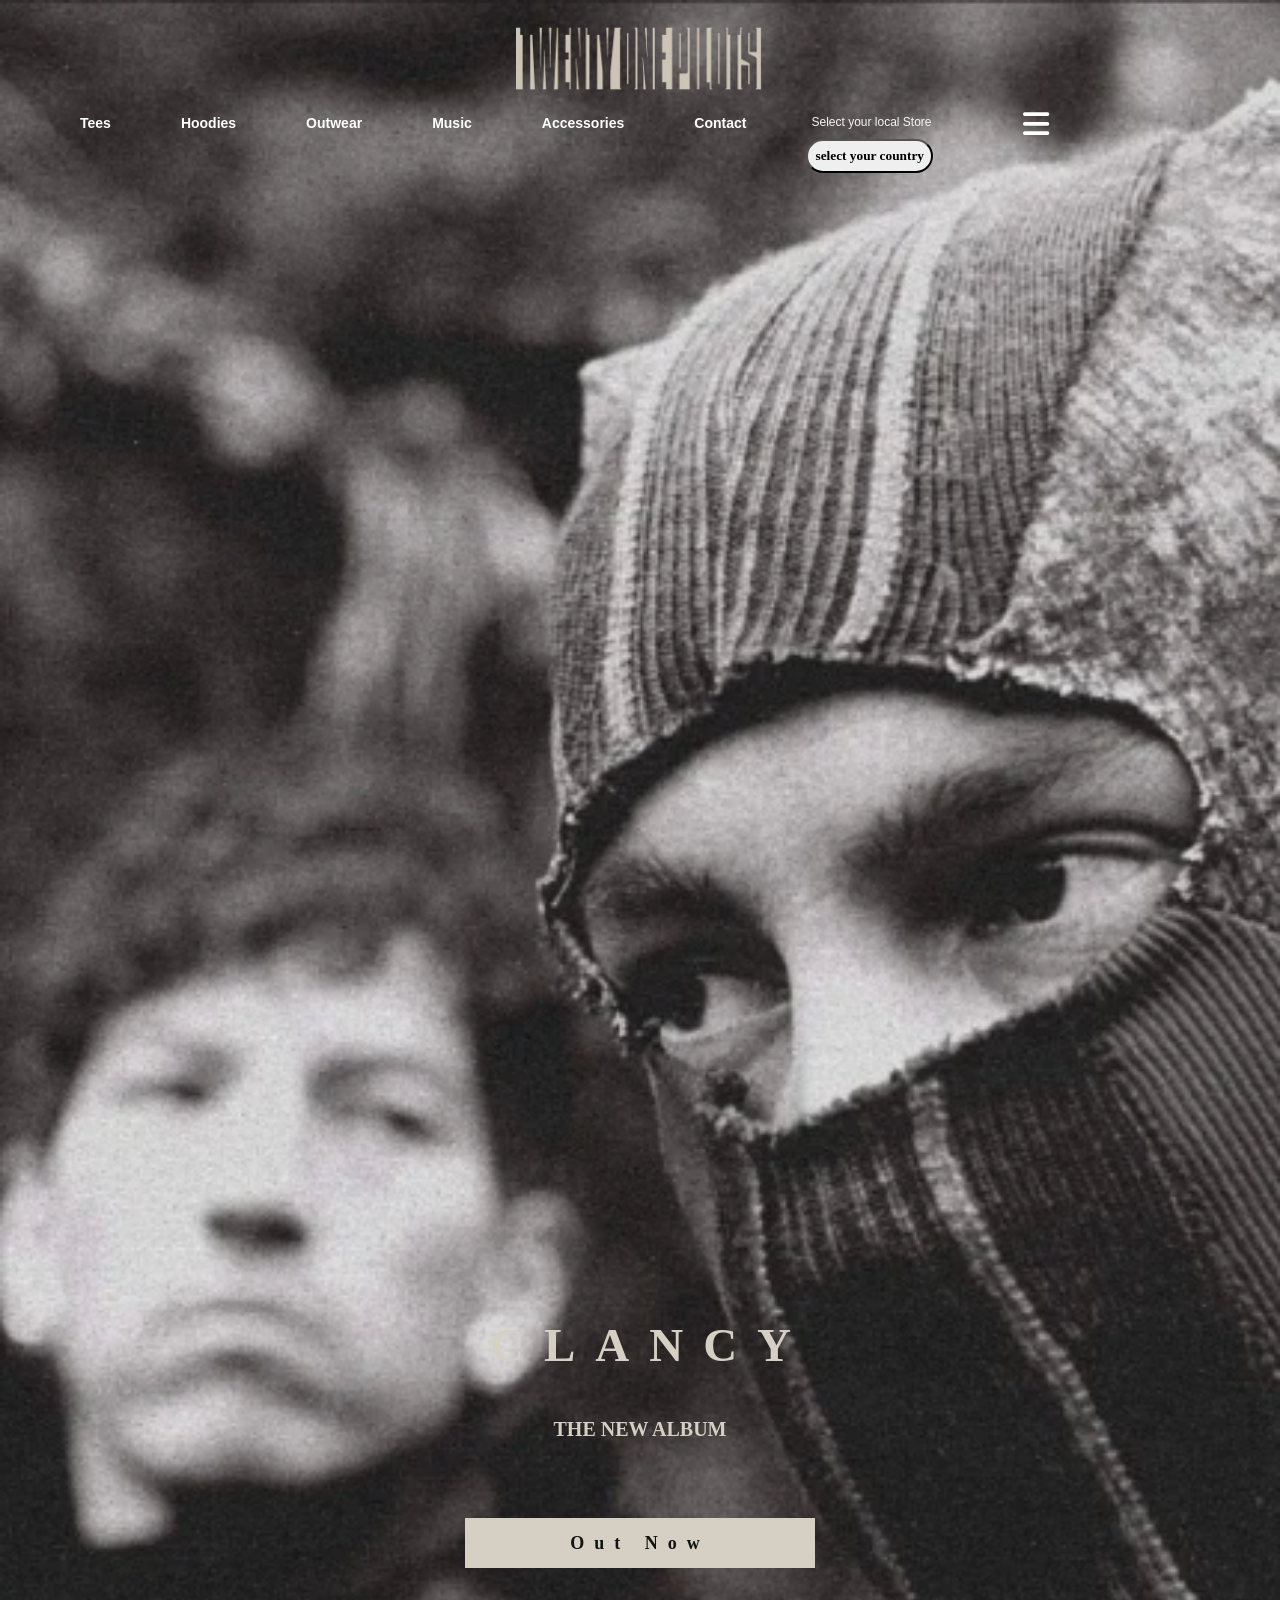
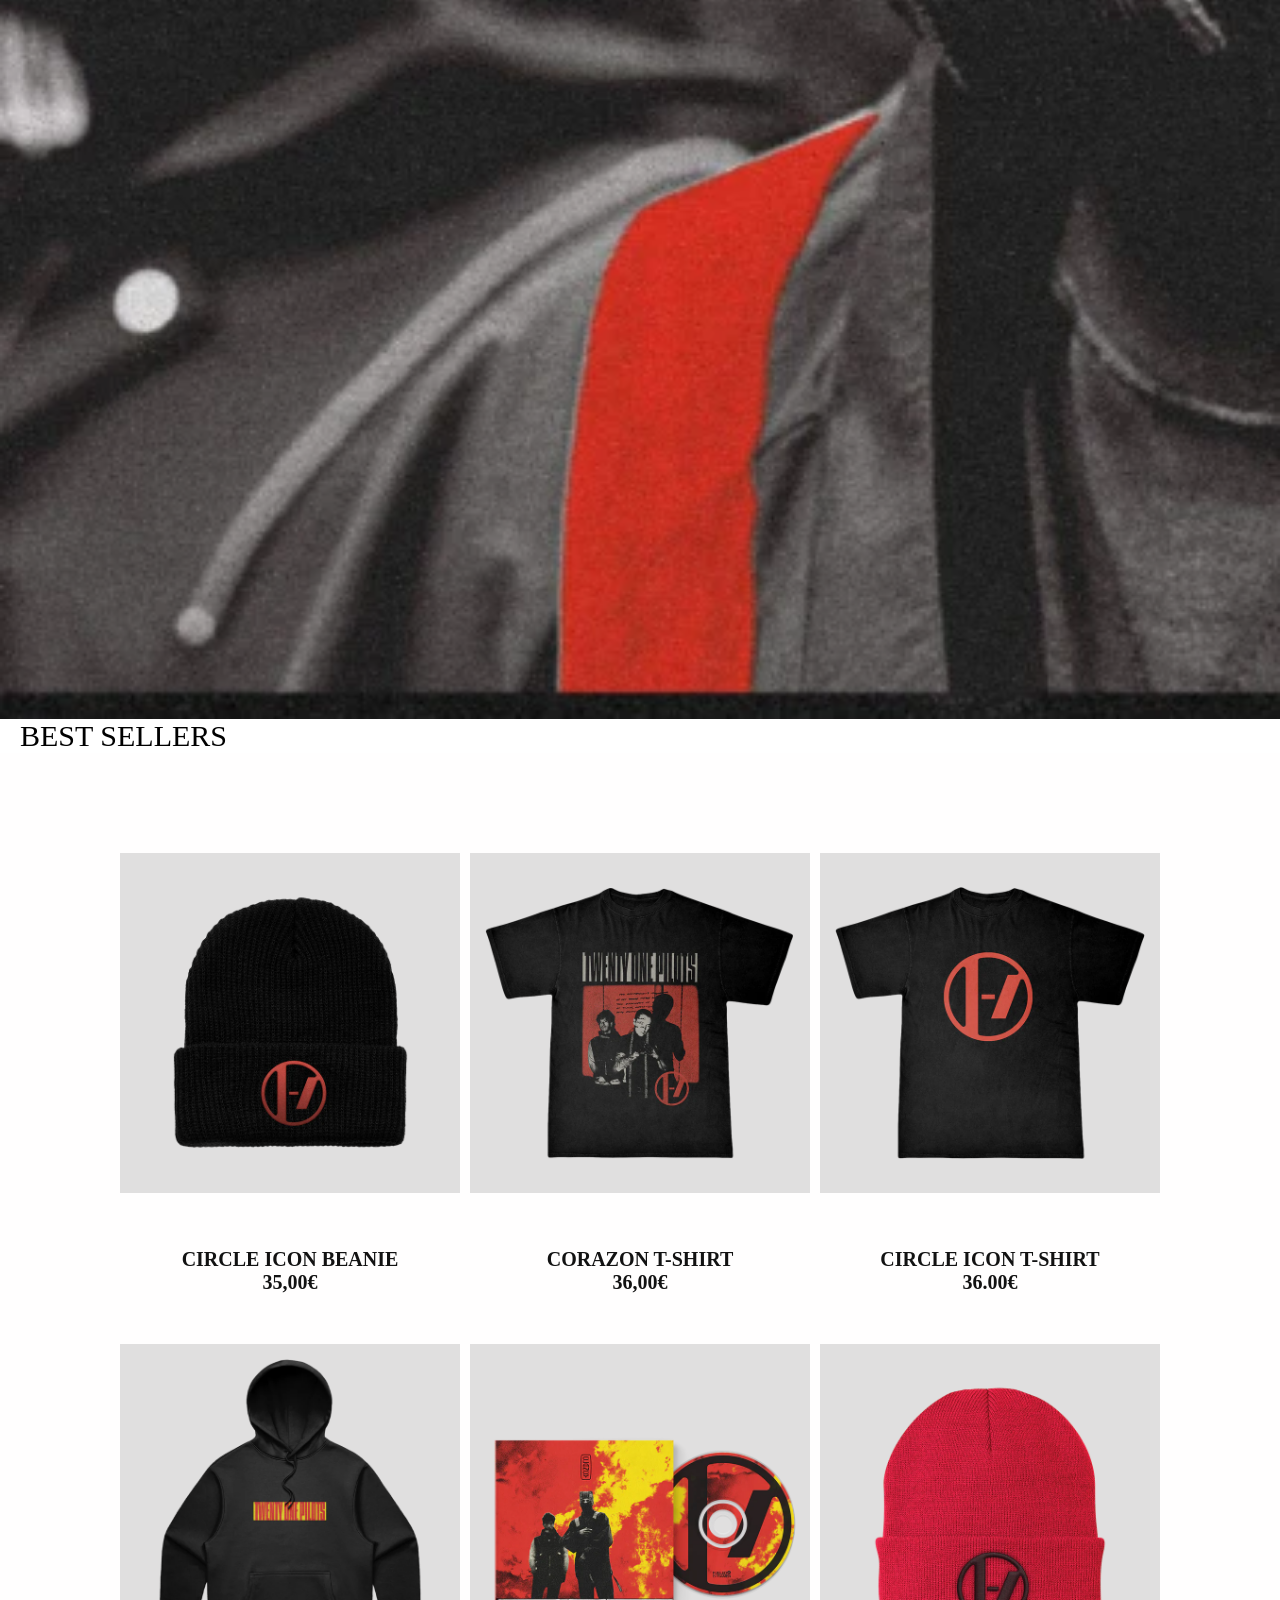
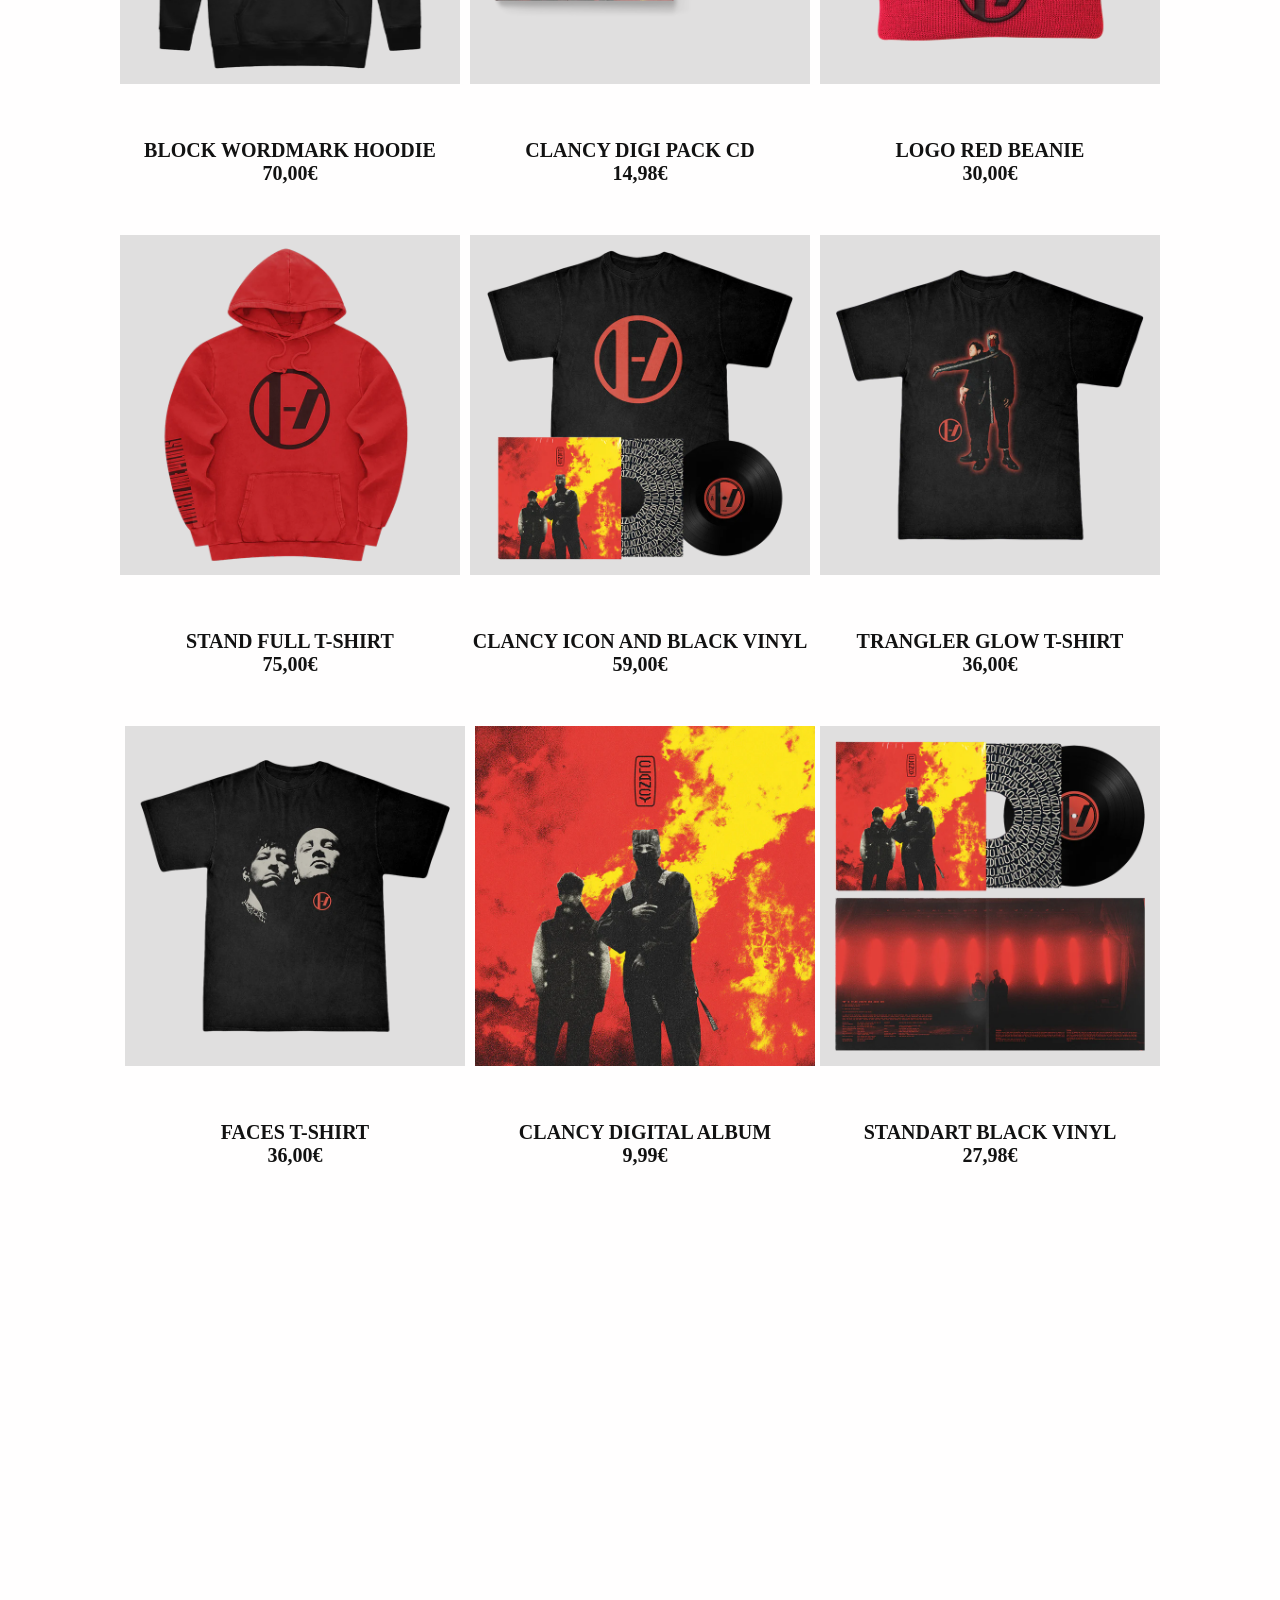
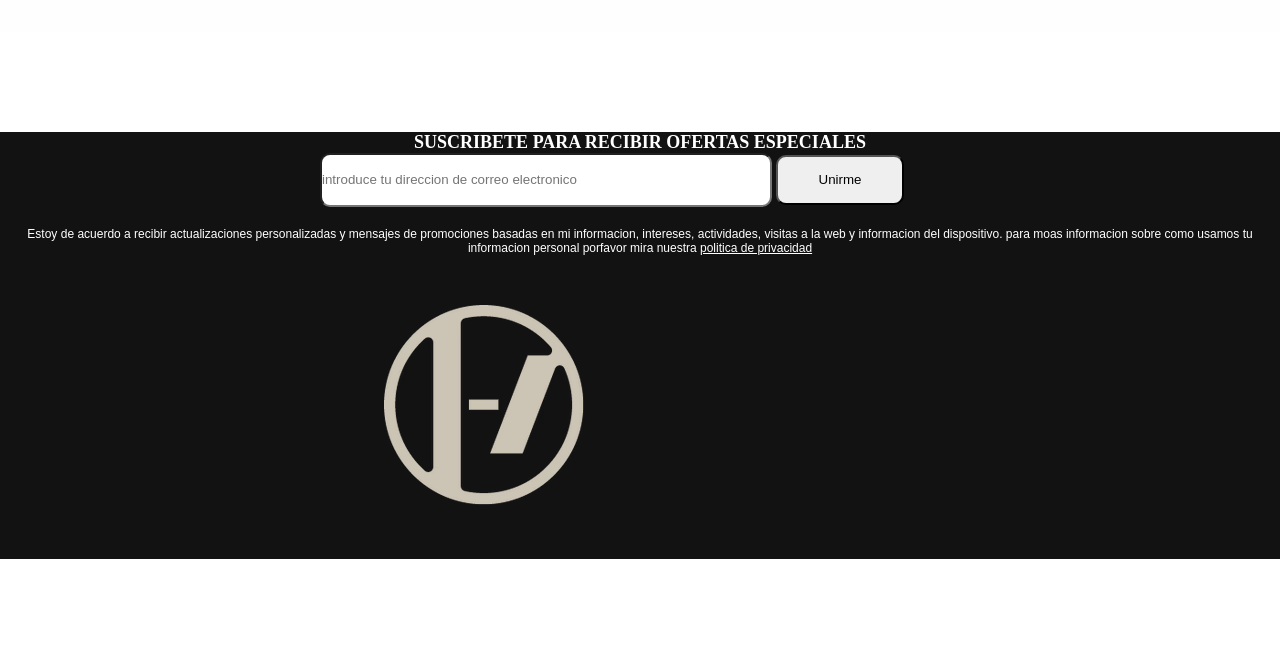
<file: index.html>
<!DOCTYPE html>
<html lang="en">
  <head>
    <meta charset="UTF-8" />
    <meta name="viewport" content="width=device-width, initial-scale=1.0" />
    <title>Twenty One Pilots</title>
    <link
      rel="stylesheet"
      href="https://cdnjs.cloudflare.com/ajax/libs/font-awesome/6.6.0/css/all.min.css"
      integrity="sha512-Kc323vGBEqzTmouAECnVceyQqyqdsSiqLQISBL29aUW4U/M7pSPA/gEUZQqv1cwx4OnYxTxve5UMg5GT6L4JJg=="
      crossorigin="anonymous"
      referrerpolicy="no-referrer"
    />
    <link rel="stylesheet" href="style.css" />
  </head>
  <body>
    <header>
      <div class="container">
        <img class="logotipo" src="assets/logo-banda.png" alt="logo" />
        <img
          class="portada"
          src="assets/imagen-portada.png"
          alt="imagen de portada"
        />
        <div class="btn">
          <a href="https://store.twentyonepilots.com/">Out Now</a>
          <h2>CLANCY</h2>
          <p>THE NEW ALBUM</p>
        </div>
      </div>
      <nav>
        <ul class="menu">
          <li>
            <a href="https://store.twentyonepilots.com/collections/tees"
              >Tees</a
            >
          </li>
          <li>
            <a href="https://store.twentyonepilots.com/collections/hoodies"
              >Hoodies</a
            >
          </li>
          <li>
            <a href="https://store.twentyonepilots.com/collections/outerwear"
              >Outwear</a
            >
          </li>
          <li>
            <a href="https://store.twentyonepilots.com/collections/music"
              >Music</a
            >
          </li>
          <li>
            <a href="https://store.twentyonepilots.com/collections/accessories"
              >Accessories</a
            >
          </li>
          <li>
            <a href="https://twentyonepilotsstore.zendesk.com/hc/en-us"
              >Contact</a
            >
          </li>
          <div class="selector">
            <p>Select your local Store</p>
            <button>select your country</button>
          </div>
        </ul>
        <div class="toggle_btn"><i class="fa-solid fa-bars"></i></div>
      </nav>
      <div class="dropdown_menu">
        <li>
          <a href="https://store.twentyonepilots.com/collections/tees">Tees</a>
        </li>
        <li>
          <a href="https://store.twentyonepilots.com/collections/hoodies"
            >Hoodies</a
          >
        </li>
        <li>
          <a href="https://store.twentyonepilots.com/collections/outerwear"
            >Outwear</a
          >
        </li>
        <li>
          <a href="https://store.twentyonepilots.com/collections/music"
            >Music</a
          >
        </li>
        <li>
          <a href="https://store.twentyonepilots.com/collections/accessories"
            >Accessories</a
          >
        </li>
        <li>
          <a href="https://twentyonepilotsstore.zendesk.com/hc/en-us"
            >Contact</a
          >
        </li>
        <div class="selector">
          <p>Select your local Store</p>
          <button>select your country</button>
        </div>
      </div>
    </header>
    <main>
      <h2>BEST SELLERS</h2>
      <section class="merch">
        <ul>
          <li class="gorro-negro">
            <a
              href="https://store.twentyonepilots.com/products/circle-icon-beanie"
            >
              <img src="assets/gorro-negro.png" alt="gorro negro" />
            </a>
            <p>
              <a
                href="https://store.twentyonepilots.com/products/circle-icon-beanie"
                rel="noopener"
                >CIRCLE ICON BEANIE</a
              >
            </p>
            <p>
              <a
                href="https://store.twentyonepilots.com/products/circle-icon-beanie"
                >35,00€</a
              >
            </p>
          </li>
          <li class="camiseta">
            <a
              href="https://store.twentyonepilots.com/products/corazon-t-shirt>Tienda"
            >
              <img src="assets/camiseta.png" alt="camiseta de la banda" />
            </a>
            <p>
              <a
                href="https://store.twentyonepilots.com/products/corazon-t-shirt>Tienda"
                rel="noopener"
                >CORAZON T-SHIRT</a
              >
            </p>
            <p>
              <a
                href="https://store.twentyonepilots.com/products/corazon-t-shirt>Tienda"
                >36,00€</a
              >
            </p>
          </li>
          <li class="camiseta-logo">
            <a
              href="https://store.twentyonepilots.com/products/circle-icon-t-shirt"
            >
              <img src="assets/camiseta-logo.png" alt="camiseta con logo" />
            </a>
            <p>
              <a
                href="https://store.twentyonepilots.com/products/circle-icon-t-shirt"
                rel="noopener"
                >CIRCLE ICON T-SHIRT</a
              >
            </p>
            <p>
              <a
                href="https://store.twentyonepilots.com/products/circle-icon-t-shirt"
                >36.00€</a
              >
            </p>
          </li>
          <li class="sudadera">
            <a
              href="https://store.twentyonepilots.com/products/block-wordmark-black-hoodie"
            >
              <img src="assets/sudadera.png" alt="sudadera" />
            </a>
            <p>
              <a
                href="https://store.twentyonepilots.com/products/block-wordmark-black-hoodie"
                rel="noopener"
                >BLOCK WORDMARK HOODIE</a
              >
            </p>
            <p>
              <a
                href="https://store.twentyonepilots.com/products/block-wordmark-black-hoodie"
                >70,00€</a
              >
            </p>
          </li>
          <li class="disco">
            <a
              href="https://store.twentyonepilots.com/products/clancy-digipak-cd"
            >
              <img src="assets/disco.png" alt="disco clancy" />
            </a>
            <p>
              <a
                href="https://store.twentyonepilots.com/products/clancy-digipak-cd"
                rel="noopener"
                >CLANCY DIGI PACK CD</a
              >
            </p>
            <p>
              <a
                href="https://store.twentyonepilots.com/products/clancy-digipak-cd"
                >14,98€</a
              >
            </p>
          </li>
          <li class="gorro-rojo">
            <a
              href="https://store.twentyonepilots.com/products/logo-red-beanie"
            >
              <img src="assets/gorro-rojo.png" alt="gorro rojo" />
            </a>
            <p>
              <a
                href="https://store.twentyonepilots.com/products/logo-red-beanie"
                rel="noopener"
                >LOGO RED BEANIE</a
              >
            </p>
            <p>
              <a
                href="https://store.twentyonepilots.com/products/logo-red-beanie"
                >30,00€</a
              >
            </p>
          </li>
          <li class="sudadera-estampado">
            <a
              href="https://store.twentyonepilots.com/products/stand-full-t-shirt-1"
            >
              <img
                src="assets/sudadera-estampado.png"
                alt="sudadera con logo"
              />
            </a>
            <p>
              <a
                href="https://store.twentyonepilots.com/products/stand-full-t-shirt-1"
                rel="noopener"
                >STAND FULL T-SHIRT</a
              >
            </p>
            <p>
              <a
                href="https://store.twentyonepilots.com/products/stand-full-t-shirt-1"
                >75,00€</a
              >
            </p>
          </li>
          <li class="pack">
            <a
              href="https://store.twentyonepilots.com/products/clancy-icon-t-shirt-and-black-vinyl"
            >
              <img src="assets/pack.png" alt="pack de merch" />
            </a>
            <p>
              <a
                href="https://store.twentyonepilots.com/products/clancy-icon-t-shirt-and-black-vinyl"
                rel="noopener"
                >CLANCY ICON AND BLACK VINYL</a
              >
            </p>
            <p>
              <a
                href="https://store.twentyonepilots.com/products/clancy-icon-t-shirt-and-black-vinyl"
                >59,00€</a
              >
            </p>
          </li>
          <li class="camiseta-tyler-y-josh">
            <a
              href="https://store.twentyonepilots.com/products/strangler-glow-t-shirt"
            >
              <img
                src="assets/camiseta-tyler-y-josh.png"
                alt="camiseta con integrantes"
              />
            </a>
            <p>
              <a
                href="https://store.twentyonepilots.com/products/strangler-glow-t-shirt"
                rel="noopener"
                >TRANGLER GLOW T-SHIRT</a
              >
            </p>
            <p>
              <a
                href="https://store.twentyonepilots.com/products/strangler-glow-t-shirt"
                >36,00€</a
              >
            </p>
          </li>
          <li class="camiseta-clancy">
            <a href="https://store.twentyonepilots.com/products/faces-t-shirt">
              <img
                src="assets/camiseta-clancy.png"
                alt="camiseta disco clancy"
              />
            </a>
            <p>
              <a
                href="https://store.twentyonepilots.com/products/faces-t-shirt"
                rel="noopener"
                >FACES T-SHIRT</a
              >
            </p>
            <p>
              <a href="https://store.twentyonepilots.com/products/faces-t-shirt"
                >36,00€</a
              >
            </p>
          </li>
          <li class="cd-digital">
            <a
              href="https://store.twentyonepilots.com/products/clancy-digital-album"
            >
              <img src="assets/cd-digital.jpg" alt="album digital" />
            </a>
            <p>
              <a
                href="https://store.twentyonepilots.com/products/clancy-digital-album"
                rel="noopener"
                >CLANCY DIGITAL ALBUM</a
              >
            </p>
            <p>
              <a
                href="https://store.twentyonepilots.com/products/clancy-digital-album"
                >9,99€</a
              >
            </p>
          </li>
          <li class="vinilo">
            <a
              href="https://store.twentyonepilots.com/products/clancy-standard-black-vinyl"
            >
              <img src="assets/vinilo.png" alt="disco vinilo" />
            </a>
            <p>
              <a
                href="https://store.twentyonepilots.com/products/clancy-standard-black-vinyl"
                rel="noopener"
                >STANDART BLACK VINYL</a
              >
            </p>
            <p>
              <a
                href="https://store.twentyonepilots.com/products/clancy-standard-black-vinyl"
                >27,98€</a
              >
            </p>
          </li>
        </ul>
        <iframe
          width="600px"
          height="315"
          src="https://www.youtube.com/embed/07YtBj3BEBQ?si=zt34wOIA2oOpjaNW"
          alt="video musical overcompensate"
          title="YouTube video player"
          frameborder="0"
          allow="accelerometer; autoplay; clipboard-write; encrypted-media; gyroscope; picture-in-picture; web-share"
          referrerpolicy="strict-origin-when-cross-origin"
          allowfullscreen
        ></iframe>
      </section>
    </main>
    <footer>
      <h4 class="Join">SUSCRIBETE PARA RECIBIR OFERTAS ESPECIALES</h4>
      <section class="suscripcion">
        <input
          class="mail"
          type="e-mail"
          placeholder="introduce tu direccion de correo electronico"
        />
        <input class="value" type="submit" value="Unirme" />
      </section>
      <p class="policy">
        Estoy de acuerdo a recibir actualizaciones personalizadas y mensajes de
        promociones basadas en mi informacion, intereses, actividades, visitas a
        la web y informacion del dispositivo. para moas informacion sobre como
        usamos tu informacion personal porfavor mira nuestra
        <a href="https://privacy.wmg.com/ecom/privacy-policy"
          >politica de privacidad</a
        >
      </p>
      <section class="media">
        <a href="https://store.twentyonepilots.com/"
          ><img src="assets/logo-clancy.png" alt="logo iconico" />
        </a>
      </section>
    </footer>
  </body>
</html>
</file>
<file: style.css>
* {
  padding: 0;
  margin: 0;
}
body {
  box-sizing: inherit;
  min-height: 100vh;
}
header {
  justify-content: center;
  align-items: center;
}
.container {
  display: flex;
  justify-content: center;
  font-size: 50px;
  letter-spacing: 10px;
  flex-wrap: wrap;
  text-align: center;
  align-items: center;
}
header > .container > .btn {
  display: flex;
  margin-top: 60%;
}
.portada {
  position: relative;
  width: 100%;
  min-height: 100%;
  flex-wrap: wrap;
}
.container > .logotipo {
  padding: 5px;
  position: absolute;
  z-index: 999;
  max-height: 67px;
  margin-top: 20px;
  top: 0;
}
.container > .btn h2 {
  display: flex;
  position: absolute;
  color: #d5d0c3;
  font-size: 47px;
  letter-spacing: 20px;
  font-family: alfredino_semimonosemimono;
  top: -400%;
  max-width: 300px;
  max-height: 82.5px;
  font-weight: 800;
}

.container > .btn p {
  position: absolute;
  color: #d5d0c3;
  letter-spacing: 0px;
  font-size: 20px;
  top: -200%;
  max-width: 250px;
  max-height: 200px;
  font-weight: 800;
}
.container > .btn a {
  color: #121212;
  text-decoration: none;
  align-items: center;
}
.container > .btn {
  text-decoration: none;
  color: #121212;
  font-size: 18px;
  font-weight: 600;
  justify-content: center;
  align-items: center;
  position: absolute;
  height: 50px;
  background: #d5d0c3;
  cursor: pointer;
  width: 350px;
  margin-top: 20%;
}
header > nav {
  position: absolute;
  display: flex;
  font-size: 14px;
  margin-left: -50%;
  top: 15%;
  left: 50%;
  color: whitesmoke;
  font-family: 'Lucida Sans', 'Lucida Sans Regular', 'Lucida Grande',
    'Lucida Sans Unicode', Verdana, sans-serif;
  font-weight: 500;
  padding: 10px;
}
nav > .menu {
  list-style: none;
  justify-content: center;
  gap: 50px;
  margin-top: -40px;
  display: flex;
  flex-direction: row;
  flex-wrap: wrap;
  margin-left: 60px;
}
nav > .toggle_btn {
  color: white;
  background: none;
  border: none;
  font-size: 30px;
  padding: 0 20px;
  line-height: 60px;
  margin: -50px 70px;
}
nav > .menu li {
  display: flex;
  justify-content: center;
}
nav > .menu a {
  color: white;
  text-decoration: none;
  font-weight: 600;
  padding: 10px;
  display: flex;
  flex-wrap: wrap;
  flex-direction: row;
}
nav > .menu a:hover {
  background-color: #535252;
}
nav .selector {
  font-size: 12px;
}
nav .country {
  margin: 1px 100px;
  margin-left: 700px;
  cursor: pointer;
  height: 25px;
  width: auto;
  cursor: pointer;
}
.selector > button {
  border-radius: 20px;
  padding: 7px;
  color: black;
  font-weight: 600;
  cursor: pointer;
  margin: 10px 0;
  font-family: Georgia, 'Times New Roman', Times, serif;
}
.selector > p {
  font-weight: 500;
  font-family: 'Segoe UI', Tahoma, Geneva, Verdana, sans-serif;
  margin-left: 5px;
  margin-top: 10px;
}
nav.toggle_btn {
  color: white;
  font-size: 1.5rem;
  cursor: pointer;
  display: none;
}

main {
  background-color: rgb(255, 255, 255);
}
main > h2 {
  font-size: 30px;
  font-weight: 400;
  margin-left: 20px;
}
main > .merch {
  display: flex;
  flex-wrap: wrap;
  flex-flow: row wrap;
  width: 100%;
  background-color: rgba(250, 242, 242, 0.071);
}
.merch > img {
  display: flex;
  flex-wrap: wrap;
}
.merch > ul {
  list-style: none;
  text-align: center;
  flex-wrap: wrap;
  display: flex;
  margin: 50px 10px;
  justify-content: center;
}
.merch > ul a {
  text-decoration: none;
  font-size: 20px;
  font-weight: 800;
  color: #121212;
}
.gorro-negro > a img {
  background-color: rgba(128, 128, 128, 0.245);
  max-width: 431px;
  max-height: 340px;
  margin: 50px 5px;
  cursor: pointer;
}
.gorro-negro > a img:hover {
  background-color: rgba(0, 208, 255, 0.419);
}
.camiseta > a img {
  background-color: rgba(128, 128, 128, 0.248);
  max-width: 431px;
  max-height: 340px;
  margin: 50px 5px;
  cursor: pointer;
}
.camiseta > a img:hover {
  background-color: rgba(0, 208, 255, 0.419);
}
.camiseta-logo > a img {
  background-color: rgba(128, 128, 128, 0.244);
  max-width: 431px;
  max-height: 340px;
  margin: 50px 5px;
  cursor: pointer;
}
.camiseta-logo > a img:hover {
  background-color: rgba(0, 208, 255, 0.419);
}
.sudadera > a img {
  background-color: rgba(128, 128, 128, 0.246);
  max-width: 431px;
  max-height: 340px;
  margin: 50px 5px;
  cursor: pointer;
}
.sudadera > a img:hover {
  background-color: rgba(0, 208, 255, 0.419);
}
.disco > a img {
  background-color: rgba(128, 128, 128, 0.246);
  max-width: 431px;
  max-height: 340px;
  margin: 50px 5px;
  cursor: pointer;
}
.disco > a img:hover {
  background-color: rgba(0, 208, 255, 0.419);
}
.gorro-rojo > a img {
  background-color: rgba(128, 128, 128, 0.245);
  max-width: 431px;
  max-height: 340px;
  margin: 50px 5px;
  cursor: pointer;
}
.gorro-rojo > a img:hover {
  background-color: rgba(0, 208, 255, 0.419);
}
.sudadera-estampado > a img {
  background-color: rgba(128, 128, 128, 0.247);
  max-width: 431px;
  max-height: 340px;
  margin: 50px 5px;
  cursor: pointer;
}
.sudadera-estampado > a img:hover {
  background-color: rgba(0, 208, 255, 0.419);
}
.pack > a img {
  background-color: rgba(128, 128, 128, 0.245);
  max-width: 431px;
  max-height: 340px;
  margin: 50px 5px;
  cursor: pointer;
}
.pack > a img:hover {
  background-color: rgba(0, 208, 255, 0.419);
}
.camiseta-tyler-y-josh > a img {
  background-color: rgba(128, 128, 128, 0.245);
  max-width: 431px;
  max-height: 340px;
  margin: 50px 5px;
  cursor: pointer;
}
.camiseta-tyler-y-josh > a img:hover {
  background-color: rgba(0, 208, 255, 0.419);
}
.camiseta-clancy > a img {
  background-color: rgba(128, 128, 128, 0.247);
  max-width: 431px;
  max-height: 340px;
  margin: 50px 5px;
  cursor: pointer;
}
.camiseta-clancy > a img:hover {
  background-color: rgba(0, 208, 255, 0.419);
}
.cd-digital > a img {
  background-color: rgba(128, 128, 128, 0.247);
  max-width: 431px;
  max-height: 340px;
  margin: 50px 5px;
  cursor: pointer;
}
.cd-digital > a img:hover {
  background-color: rgba(0, 208, 255, 0.419);
}
.vinilo > a img {
  background-color: rgba(128, 128, 128, 0.246);
  max-width: 431px;
  max-height: 340px;
  margin: 50px 0px;
  cursor: pointer;
}
.vinilo > a img:hover {
  background-color: rgba(0, 208, 255, 0.419);
}
iframe {
  margin: 50px 50px;
}
footer {
  margin: 100px 0;
  background-color: #121212;
  color: white;
}
footer > h4 {
  font-size: 18px;
  font-weight: 600;
  text-align: center;
}
.suscripcion > input {
  border-radius: 10px;
  justify-content: center;
  height: 50px;
}
.mail {
  margin-left: 25%;
  width: 35%;
  height: 50px;
}
.value {
  width: 10%;
  flex-wrap: wrap;
  cursor: pointer;
}
footer > p {
  font-size: 12px;
  font-weight: 300;
  font-family: 'Lucida Sans', 'Lucida Sans Regular', 'Lucida Grande',
    'Lucida Sans Unicode', Geneva, Verdana, sans-serif;
  text-align: center;
  margin-top: 20px;
}
footer > .policy a {
  color: white;
}
footer > .media img {
  margin: 50px 30%;
  cursor: pointer;
}
.dropdown_menu {
  display: none;
  position: absolute;
  right: 35rem;
  top: 90px;
  height: 0;
  width: 300px;
  background-color: rgb(2, green, blue, alpha);
  backdrop-filter: blur(15px);
  border-radius: 10px;
}
.dropdown_menu {
  height: 240px;
  cursor: pointer;
}
.dropdown_menu li {
  padding: 0.7rem;
  display: flex;
  justify-content: start;
}
.dropdown_menu a {
  text-decoration: none;
  color: aliceblue;
}
.dropdown_menu > .selector {
  color: aliceblue;
  font-weight: 800;
  font-size: 15px;
}
.dropdown_menu > .selector button {
  border-radius: 20px;
  padding: 7px;
  color: black;
  font-weight: 600;
  cursor: pointer;
  margin: 10px 0;
  font-family: Georgia, 'Times New Roman', Times, serif;
}
@media (max-width: 1220px) {
  nav > .menu {
    display: none;
  }
  nav > .toggle_btn {
    display: none;
  }
}
@media (max-width: 1219px) {
  .dropdown_menu {
    display: none;
  }
  nav > .toggle_btn {
    display: block;
    margin-top: -90px;
    margin-left: 30px;
  }
}
@media (max-width: 900px) {
  nav > .menu {
    display: none;
  }
  nav > .toggle_btn {
    display: block;
  }
  .dropdown_menu {
    display: none;
  }
}

@media (max-width: 860px) {
  .dropdown_menu {
    display: none;
  }
  nav > .toggle_btn {
    margin-top: -90px;
    margin-left: 20px;
  }
}
@media (max-width: 400px) {
  nav > .toggle_btn {
    margin: top -90px;
    margin-left: 0px;
  }
}
</file>
